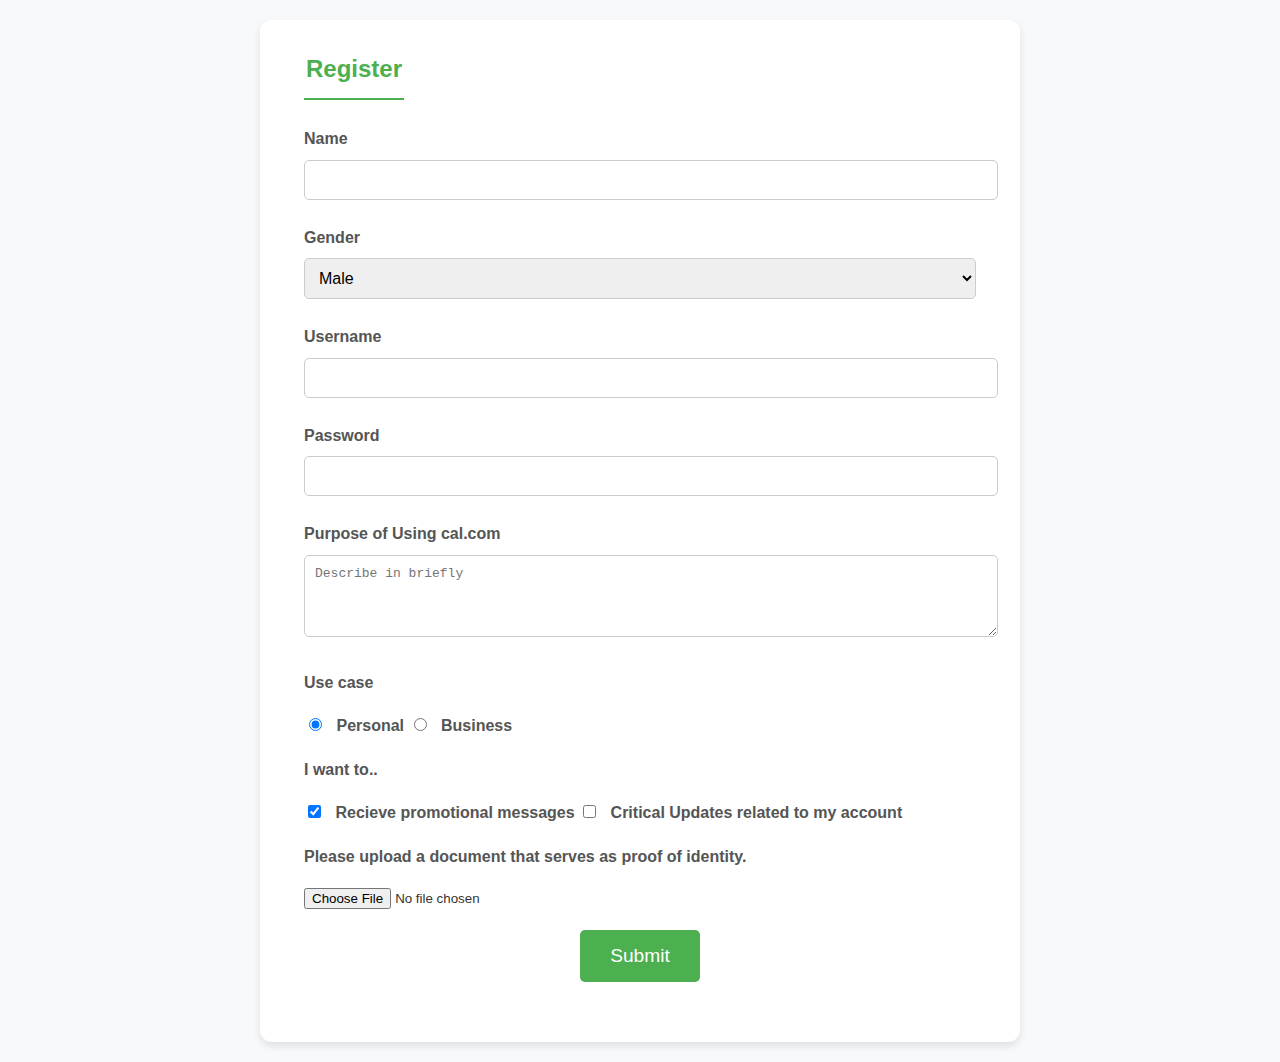
<file: register.html>
<!DOCTYPE html>
<html lang="en">
<head>
    <meta charset="UTF-8">
    <meta name="viewport" content="width=device-width, initial-scale=1.0">
    <title>Register</title>
    <link rel="stylesheet" href="styles.css">
</head>
<body>
    <form action="/submit" method="post">
        <fieldset>
            <legend>Register</legend>
            <label for="text-input">Name</label>
            <input type="text" id="text-input" name="text_input" required>
            <label for="select">Gender</label>
            <select id="select" name="select">
                <option value="option1">Male</option>
                <option value="option2">Female</option>
                <option value="option3">Other</option>
            </select>
            <label for="text-input">Username</label>
            <input type="text" id="text-input" name="text_input" required>
    
            <label for="password-input">Password</label>
            <input type="password" id="password-input" name="password_input" required>
    
            <label for="textarea">Purpose of Using cal.com</label>
            <textarea id="textarea" name="textarea" rows="4" cols="50" placeholder="Describe in briefly" required></textarea>
    
            <label>Use case</label><br>
            <input  type="radio" id="radio1" name="radio_group" value="Personal" checked>
            <label for="radio1">Personal</label>
            <input type="radio" id="radio2" name="radio_group" value="Business">
            <label for="radio2">Business</label>
            <br>
            <label>I want to..</label><br>
            <input type="checkbox" id="checkbox1" name="checkbox_group[]" value="option1" checked>
            <label for="checkbox1">Recieve promotional messages</label>
            <input type="checkbox" id="checkbox2" name="checkbox_group[]" value="option2">
            <label for="checkbox2">Critical Updates related to my account</label>
    
            
    
            <label for="file-input">Please upload a document that serves as proof of identity.</label>
            <input type="file" id="file-input" name="file_input">
            <input type="submit" value="Submit">
        </fieldset>
    </form>

</body>
</html>
</file>
<file: styles.css>
/* General Styles */
body {
    margin: 0;
    font-family: Arial, sans-serif;
    background-color: #f8f9fa;
    color: #333;
    line-height: 1.6;
}

h1, h2, h3 {
    color: #333;
    margin-bottom: 15px;
}

h1 img {
    vertical-align: middle;
}

marquee {
    margin-bottom: 30px;
}

.center {
    text-align: center;
}

/* Link Styles */
a {
    color: inherit;
    text-decoration: none;
}

a:hover {
    text-decoration: underline;
}

/* Layout Styles */
.index {
    display: flex;
    justify-content: center;
    align-items: center;
    gap: 20px;
    margin: 25px 0;
}

.button {
    color: white;
    background-color: black;
    border-radius: 50px;
    padding: 10px 20px;
    transition: background-color 0.3s, transform 0.3s;
}

.button:hover {
    background-color: #333333;
    transform: scale(1.05);
}

/* Form Styles */
form {
    max-width: 700px;
    margin: 20px auto;
    background: #fff;
    padding: 30px;
    border-radius: 12px;
    box-shadow: 0 4px 8px rgba(0, 0, 0, 0.1);
}

fieldset {
    border: none;
    margin-bottom: 20px;
}

legend {
    font-size: 1.5em;
    font-weight: bold;
    color: #4CAF50;
    margin-bottom: 10px;
    padding-bottom: 10px;
    border-bottom: 2px solid #4CAF50;
}

label {
    font-weight: bold;
    display: inline-block;
    margin-bottom: 8px;
    margin-top: 10px;
    color: #555;
}

input[type="text"],
input[type="password"],
textarea,
select {
    width: 100%;
    padding: 10px;
    margin-bottom: 15px;
    border: 1px solid #ccc;
    border-radius: 5px;
    font-size: 1em;
    transition: border-color 0.3s;
}

input[type="text"]:focus,
input[type="password"]:focus,
textarea:focus,
select:focus {
    border-color: #4CAF50;
}

textarea {
    resize: vertical;
}

input[type="radio"],
input[type="checkbox"] {
    margin-right: 10px;
}

input[type="file"] {
    margin-top: 10px;
}

input[type="submit"] {
    background-color: #4CAF50;
    color: white;
    padding: 15px 30px;
    border: none;
    border-radius: 5px;
    cursor: pointer;
    font-size: 1.2em;
    transition: background-color 0.3s;
    display: block;
    margin: 0 auto;
    margin-top: 20px;
}

input[type="submit"]:hover {
    background-color: #45a049;
}

/* Table Styles */
table {
    width: 100%;
    border-collapse: collapse;
    margin: 20px 0;
    background: #fff;
    box-shadow: 0 4px 8px rgba(0, 0, 0, 0.1);
}

th, td {
    padding: 15px;
    text-align: center;
    border: 1px solid #ccc;
    font-size: 1em;
    background-color: #0099cc; 
}

th {
    background-color: #006699;
    color: white;
}

/* iFrame Styles */
iframe {
    border: 1px solid #ccc;
    border-radius: 8px;
    box-shadow: 0 4px 8px rgba(0, 0, 0, 0.1);
    margin: 20px 0;
}

/* Button Styles */
.styled-button {
    background-color: #000000;
    color: white;
    padding: 15px 30px;
    border: none;
    border-radius: 25px;
    font-size: 1.2em;
    cursor: pointer;
    transition: background-color 0.3s, transform 0.3s;
    box-shadow: 0 4px 8px rgba(0, 0, 0, 0.1);
    position: absolute;
    top: 5px;
    right: 20px;
}

.styled-button:hover {
    background-color: #333333;
    transform: scale(1.05);
}

.styled-button:active {
    background-color: #1a1a1a;
    transform: scale(1);
}
</file>
